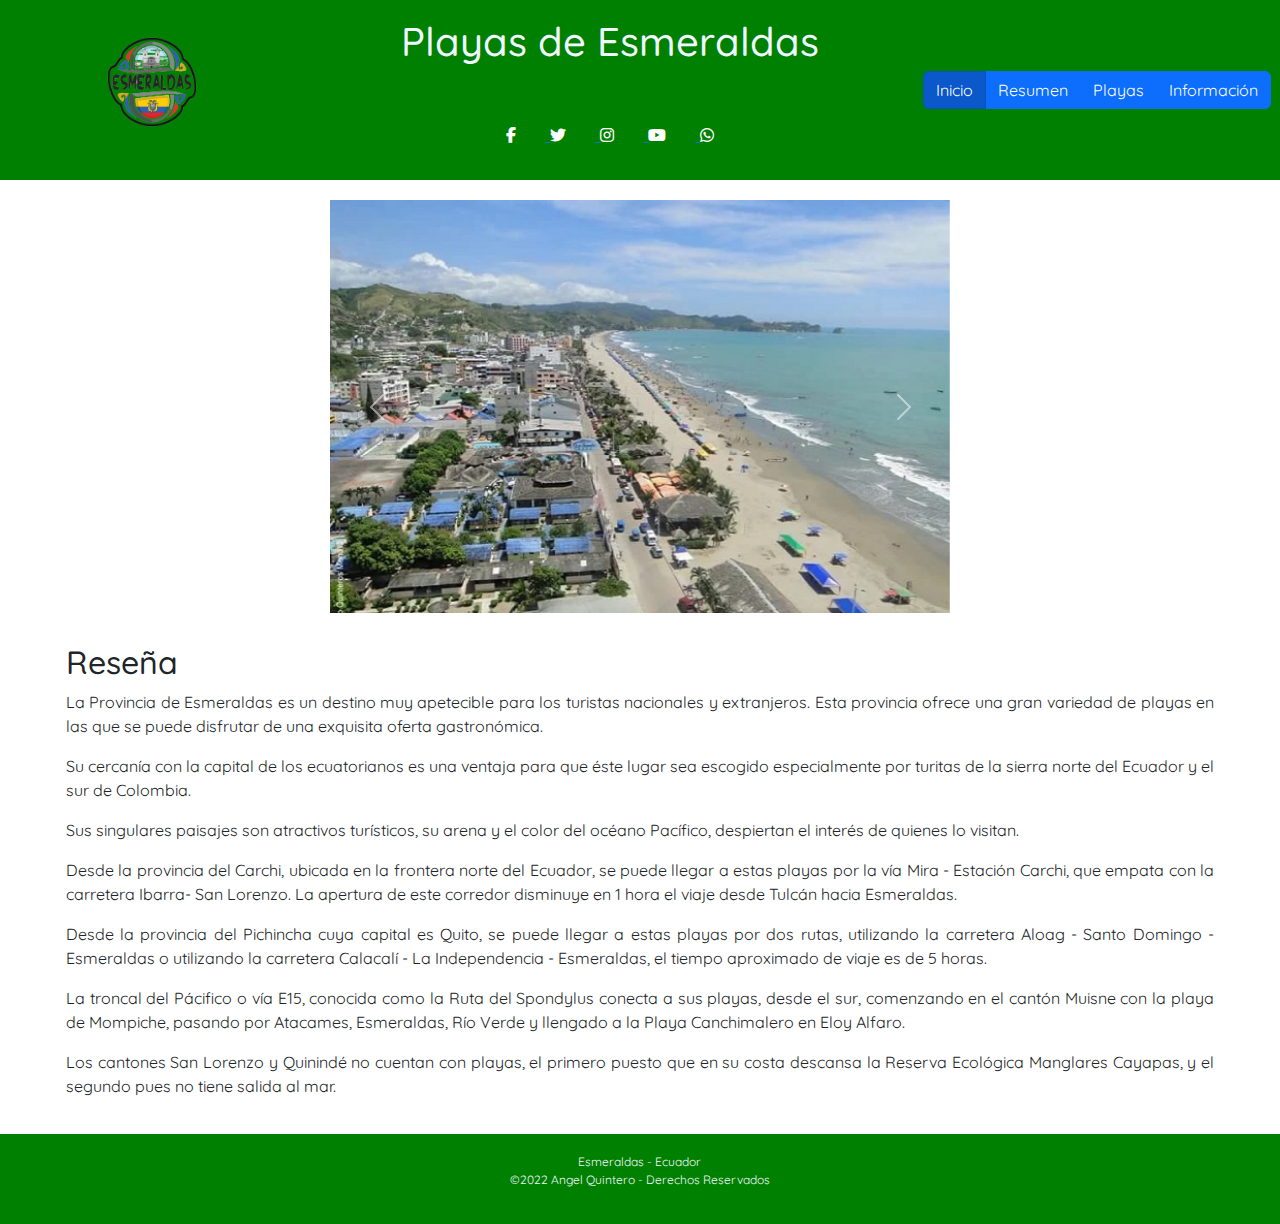
<file: index.html>
<!DOCTYPE html>
<html lang="en">
<head>
    <meta charset="UTF-8">
    <meta http-equiv="X-UA-Compatible" content="IE=edge">
    <meta name="viewport" content="width=device-width, initial-scale=1.0">
    <link rel="stylesheet" href="https://cdn.jsdelivr.net/npm/bootstrap@5.3.0-alpha1/dist/css/bootstrap.min.css">
    <link rel="stylesheet" href="https://cdn.jsdelivr.net/npm/@fortawesome/fontawesome-free@6.1.0/css/all.css">
    <link href="https://fonts.googleapis.com/css2?family=Prosto+One&family=Quicksand:wght@700&display=swap" rel="stylesheet">
    <link rel="stylesheet" href="css/estilos.css">
    <title>Playas Esmeraldas - Inicio</title>
</head>
<body>
    <header>
        <div class="contenedor1">
            <div class="cabecera logo">
                <figure>
                    <img src="images/logo.png"  width="90" height="90" alt="Esmeraldas">
                </figure>
            </div>
            <div class="cabecera titulo">
                <h1>Playas de Esmeraldas</h1>
            </div>
            <div class="cabecera icono">
                
                <a href="https://es-la.facebook.com/" target="_blank">
                    <i class="fab fa-facebook-f fa-1x" style="color:white; margin-right:30px"></i>
                </a>
                <a href="https://twitter.com/?lang=es" target="_blank"">
                    <i class="fab fa-twitter fa-1x" style="color: white;margin-right:30px"></i>
                </a>
                <a href="https://www.instagram.com/" target="_blank">
                    <i class="fab fa-instagram fa-1x" style="color: white;margin-right:30px"></i>
                </a>
                <a href="https://www.youtube.com/" target="_blank">
                    <i class="fab fa-youtube fa-1x" style="color: white;margin-right:30px"></i>
                </a>
                <a href="https://web.whatsapp.com/" target="_blank">
                    <i class="fab fa-whatsapp fa-1x" style="color: white;"> </i>
                </a>
            </div>
            <div class="cabecera enlace">
                <nav>
                    <div class="btn-group">
                        <a href="index.html" class="btn btn-primary active">Inicio</a>
                        <a href="resumen.html" class="btn btn-primary">Resumen</a>
                        <a href="playas.html" class="btn btn-primary">Playas</a>
                        <a href="informacion.html" class="btn btn-primary">Información</a>
                    </div>
                </nav>
            </div>
        </div>
    </header>
    <aside>
        <div class="contenedor2">
            <div></div>
            <div>
                <div id="1" class="carousel slide">
                    <div class="carousel-inner">
                    <div class="carousel-item active">
                        <img src="images/atacames.jpg" class="d-block w-100" alt="Atacames">
                    </div>
                    <div class="carousel-item">
                        <img src="images/mompiche.jpg" class="d-block w-100" alt="Mompiche">
                    </div>
                    <div class="carousel-item">
                        <img src="images/tonsupa.jpg" class="d-block w-100" alt="Tonsupa">
                    </div>
                    <div class="carousel-item">
                        <img src="images/muisne.jpg" class="d-block w-100" alt="Muisne">
                    </div>
                    <div class="carousel-item">
                        <img src="images/sua.jpg" class="d-block w-100" alt="Súa">
                    </div>
                    </div>
                    <button class="carousel-control-prev" type="button" data-bs-target="#1" data-bs-slide="prev">
                    <span class="carousel-control-prev-icon" aria-hidden="true"></span>
                    <span class="visually-hidden">Anterior</span>
                    </button>
                    <button class="carousel-control-next" type="button" data-bs-target="#1" data-bs-slide="next">
                    <span class="carousel-control-next-icon" aria-hidden="true"></span>
                    <span class="visually-hidden">Siguiente</span>
                    </button>
                </div>
            </div>
            <div></div>
        </div>
    </aside>
    <section>
        <div class="contenedor3">
            <div></div>
            <div>
                <h2>Reseña</h2>
                La Provincia de Esmeraldas es un destino muy apetecible para los turistas nacionales y extranjeros. Esta provincia ofrece una gran variedad de playas en las que se puede disfrutar de una exquisita oferta gastronómica.</p>Su cercanía con la capital de los ecuatorianos es una ventaja para que éste lugar sea escogido especialmente por turitas de la sierra norte del Ecuador y el sur de Colombia.</p>Sus singulares paisajes son atractivos turísticos, su arena y el color del océano Pacífico, despiertan el interés de quienes lo visitan.</p>Desde la provincia del Carchi, ubicada en la frontera norte del Ecuador, se puede llegar a estas playas por la vía Mira - Estación Carchi, que empata con la carretera Ibarra- San Lorenzo. La apertura de este corredor disminuye en 1 hora el viaje desde Tulcán hacia Esmeraldas.</p>Desde la provincia del Pichincha cuya capital es Quito, se puede llegar a estas playas por dos rutas, utilizando la carretera Aloag - Santo Domingo - Esmeraldas o utilizando la carretera Calacalí - La Independencia - Esmeraldas, el tiempo aproximado de viaje es de 5 horas.</p>La troncal del Pácifico o vía E15, conocida como la Ruta del Spondylus conecta a sus playas, desde el sur, comenzando en el cantón Muisne con la playa de Mompiche, pasando por Atacames, Esmeraldas, Río Verde y llengado a la Playa Canchimalero en Eloy Alfaro.</p>Los cantones San Lorenzo y Quinindé no cuentan con playas, el primero puesto que en su costa descansa la Reserva Ecológica Manglares Cayapas, y el segundo pues no tiene salida al mar.</p>
            </div>
            <div></div>
        </div>
    </section>
    <footer>
        <div class="contenedor4">
            <div></div>
                <div>
                    <address>
                        Esmeraldas - Ecuador <br>
                        ©2022 Angel Quintero - Derechos Reservados
                    </address>
                </div>
            <div></div>
        </div>
    </footer>
    <script 
      src="https://cdn.jsdelivr.net/npm/bootstrap@5.3.0-alpha1/dist/js/bootstrap.bundle.min.js">
    </script>
</body>
</html>
</file>
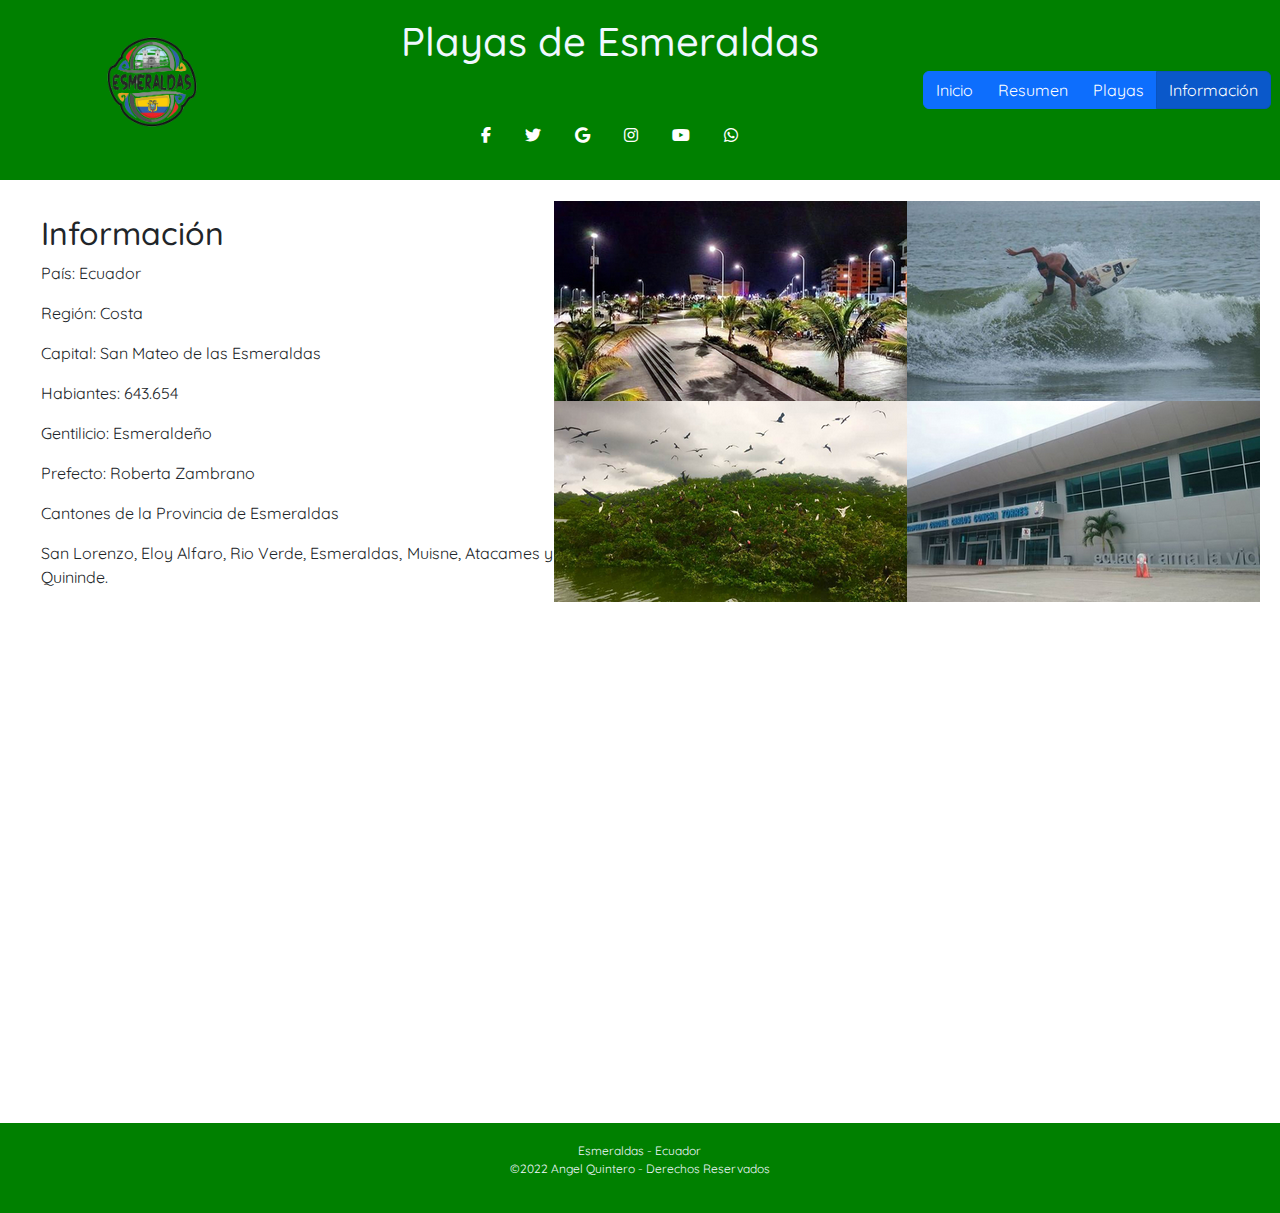
<file: informacion.html>
<!DOCTYPE html>
<html lang="en">
<head>
    <meta charset="UTF-8">
    <meta http-equiv="X-UA-Compatible" content="IE=edge">
    <meta name="viewport" content="width=device-width, initial-scale=1.0">
    <link rel="stylesheet" href="https://cdn.jsdelivr.net/npm/bootstrap@5.3.0-alpha1/dist/css/bootstrap.min.css">
    <link rel="stylesheet" href="https://cdn.jsdelivr.net/npm/@fortawesome/fontawesome-free@6.1.0/css/all.css">
    <link href="https://fonts.googleapis.com/css2?family=Prosto+One&family=Quicksand:wght@700&display=swap" rel="stylesheet">
    <link rel="stylesheet" href="css/estilos.css">
    <title>Playas Esmeraldas - Información</title>
</head>
<body>
    <header>
        <div class="contenedor1">
            <div class="cabecera logo">
                <figure>
                    <img src="images/logo.png"  width="90" height="90" alt="Esmeraldas">
                </figure>
            </div>

            <div class="cabecera titulo">
                <h1>Playas de Esmeraldas</h1>
            </div>
            <div class="cabecera icono">
                <i class="fab fa-facebook-f fa-1x" style="color:white; margin-right:30px"></i>
                <i class="fab fa-twitter fa-1x" style="color: white;margin-right:30px"> </i>
                <i class="fab fa-google fa-1x" style="color: white;margin-right:30px"> </i>
                <i class="fab fa-instagram fa-1x" style="color: white;margin-right:30px"> </i>
                <i class="fab fa-youtube fa-1x" style="color: white;margin-right:30px"> </i>
                <i class="fab fa-whatsapp fa-1x" style="color: white;"> </i>
            </div>
            <div class="cabecera enlace">
                <nav>
                    <div class="btn-group">
                        <a href="index.html" class="btn btn-primary">Inicio</a>
                        <a href="resumen.html" class="btn btn-primary">Resumen</a>
                        <a href="playas.html" class="btn btn-primary">Playas</a>
                        <a href="informacion.html" class="btn btn-primary active">Información</a>
                    </div>
                </nav>
            </div>
        </div>
    </header>
    <aside>
        <div class="contenedor3">
            <div></div>
            <div>
                <h2>Información</h2>
                    País: Ecuador</p>
                    Región: Costa</p>
                    Capital: San Mateo de las Esmeraldas</p>
                    Habiantes: 643.654</p>
                    Gentilicio: Esmeraldeño</p>
                    Prefecto: Roberta Zambrano</p>
                    Cantones de la Provincia de Esmeraldas</p>
                    San Lorenzo, Eloy Alfaro, Rio Verde, Esmeraldas, Muisne, Atacames y Quininde.</p>
            </div>
            <div>
                <figure>
                    <img src="images/ciudad.png"  alt="Esmeraldas">
                </figure>
            </div>
            <div></div>
        </div>
    </aside>
    <section>
        <div></div>
        <div>
            <center><iframe width="850" height="478" src="https://www.youtube.com/embed/8iqXsg2WEwg" title="Esmeraldas la provincia verde" frameborder="0" allow="accelerometer; clipboard-write; encrypted-media; gyroscope; picture-in-picture"></iframe></center>
        </div>
        <div></div>
    </section>
    <footer>
        <div class="contenedor4">
            <div></div>
                <div>
                    <address>
                        Esmeraldas - Ecuador <br>
                        ©2022 Angel Quintero - Derechos Reservados
                    </address>
                </div>
            <div></div>
        </div>
    </footer>
    <script 
      src="https://cdn.jsdelivr.net/npm/bootstrap@5.3.0-alpha1/dist/js/bootstrap.bundle.min.js">
    </script>
</body>
</html>
</file>
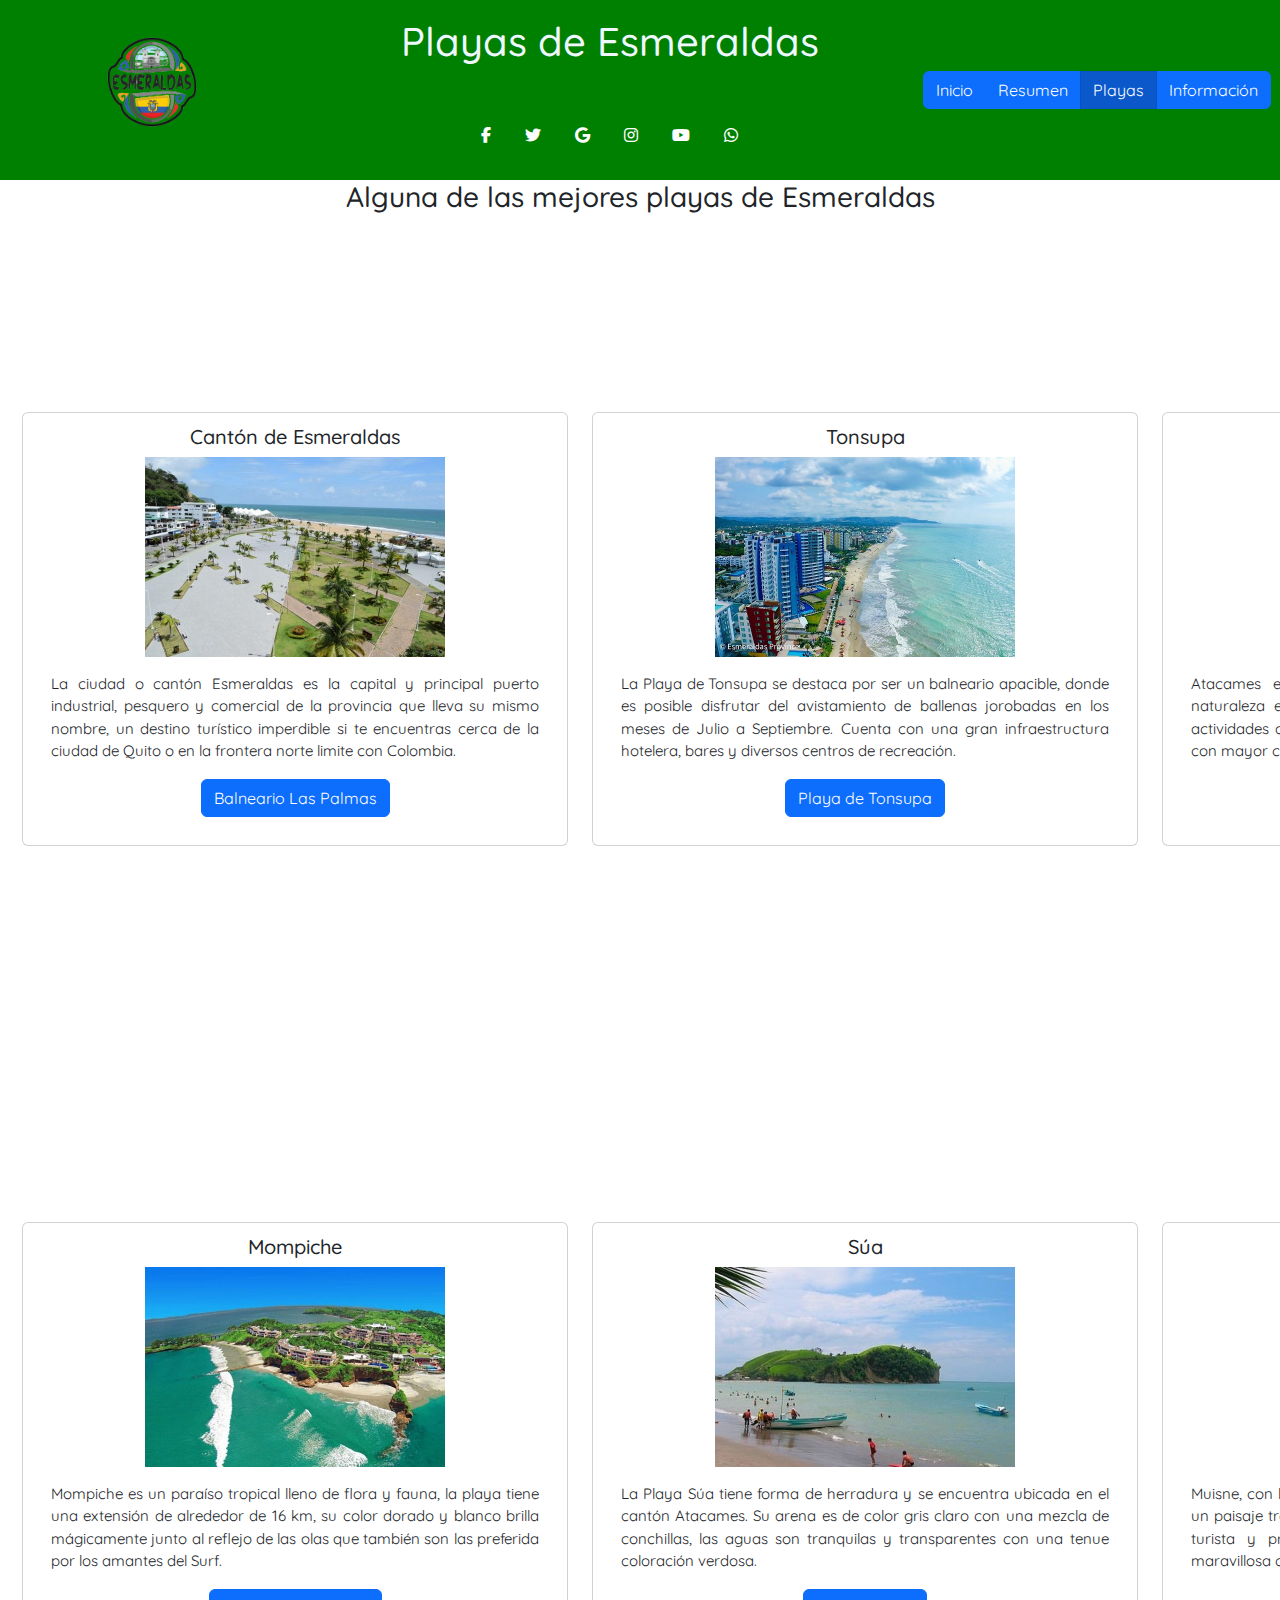
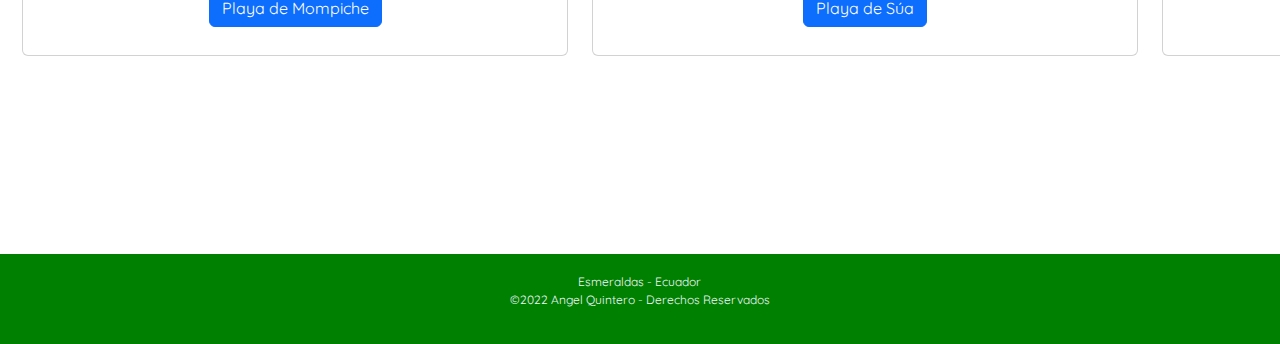
<file: playas.html>
<!DOCTYPE html>
<html lang="en">
<head>
    <meta charset="UTF-8">
    <meta http-equiv="X-UA-Compatible" content="IE=edge">
    <meta name="viewport" content="width=device-width, initial-scale=1.0">
    <link rel="stylesheet" href="https://cdn.jsdelivr.net/npm/bootstrap@5.3.0-alpha1/dist/css/bootstrap.min.css">
    <link rel="stylesheet" href="https://cdn.jsdelivr.net/npm/@fortawesome/fontawesome-free@6.1.0/css/all.css">
    <link href="https://fonts.googleapis.com/css2?family=Prosto+One&family=Quicksand:wght@700&display=swap" rel="stylesheet">
    <link rel="stylesheet" href="css/estilos.css">
    <title>Playas Esmeraldas - Playas</title>
</head>
<body>
    <header>
        <div class="contenedor1">
            <div class="cabecera logo">
                <figure>
                    <img src="images/logo.png"  width="90" height="90" alt="Esmeraldas">
                </figure>
            </div>
            <div class="cabecera titulo">
                <h1>Playas de Esmeraldas</h1>
            </div>
            <!--div class="cabecera icono">
                <i class="fab fa-facebook-f fa-2x" style="color: #3b5998; margin-right:30px"></i>
                <i class="fab fa-twitter fa-2x" style="color: #55acee;margin-right:30px"> </i>
                <i class="fab fa-google fa-2x" style="color: #dd4b39;margin-right:30px"> </i>
                <i class="fab fa-instagram fa-2x" style="color: #ac2bac;margin-right:30px"> </i>
                <i class="fab fa-youtube fa-2x" style="color: #ed302f;margin-right:30px"> </i>
                <i class="fab fa-whatsapp fa-2x" style="color: #25d366;"> </i>
            </div>-->
            <div class="cabecera icono">
                <i class="fab fa-facebook-f fa-1x" style="color:white; margin-right:30px"></i>
                <i class="fab fa-twitter fa-1x" style="color: white;margin-right:30px"> </i>
                <i class="fab fa-google fa-1x" style="color: white;margin-right:30px"> </i>
                <i class="fab fa-instagram fa-1x" style="color: white;margin-right:30px"> </i>
                <i class="fab fa-youtube fa-1x" style="color: white;margin-right:30px"> </i>
                <i class="fab fa-whatsapp fa-1x" style="color: white;"> </i>
            </div>
            <div class="cabecera enlace">
                <nav>
                    <div class="btn-group">
                        <a href="index.html" class="btn btn-primary">Inicio</a>
                        <a href="resumen.html" class="btn btn-primary">Resumen</a>
                        <a href="playas.html" class="btn btn-primary active">Playas</a>
                        <a href="informacion.html" class="btn btn-primary">Información</a>
                    </div>
                </nav>
            </div>
        </div>
    </header>
    <section>
        <center><h3>Alguna de las mejores playas de Esmeraldas</h3></center>
        <center><div class="contenedor6">
            <div class="card">
                <h5 class="card-title">Cantón de Esmeraldas</h5>
                <img src="images/laspalmas.jpg" width="300" height="200" alt="Las Palmas">
                <div class="card-body"> 
                    <p class="card-text">La ciudad o cantón Esmeraldas es la capital y principal puerto industrial, pesquero y comercial de la provincia que lleva su mismo nombre, un destino turístico imperdible si te encuentras cerca de la ciudad de Quito o en la frontera norte limite con Colombia.</p>
                    <center><a href="https://ecuadoralmundo.com/lugares/turismo-playa-de-las-palmas/" class="btn btn-primary">Balneario Las Palmas</a></center>
                </div>
            </div>
            <div class="card">
                <h5 class="card-title">Tonsupa</h5>
                <img src="images/tonsupa.jpg" width="300" height="200" alt="Playa de Tonsupa">
                <div class="card-body">
                    <p class="card-text">La Playa de Tonsupa se destaca por ser un balneario apacible, donde es posible disfrutar del avistamiento de ballenas jorobadas en los meses de Julio a Septiembre. Cuenta con una gran infraestructura hotelera, bares y diversos centros de recreación.</p>
                    <center><a href="https://www.planetandes.com/es/ecuador/costa/esmeraldas/playa-tonsupa/" class="btn btn-primary">Playa de Tonsupa</a></center>
                </div>
            </div>
            <div class="card">
                <h5 class="card-title">Atacames</h5>
                <img src="images/atacames.jpg" width="300" height="200" alt="Las Palmas">
                <div class="card-body">
                    <p class="card-text">Atacames es un atractivo turístico por sus grandes playas y naturaleza en abundancia, sus deliciosos platos típicos y diversas actividades donde se resalta su folclore; siendo así una de las playas con mayor concurrencia turística dentro de Ecuador.</p>
                    <center><a href="https://www.ecuador-turistico.com/2012/01/playa-de-atacames-ecuador-turistico.html" class="btn btn-primary">Playa de Atacames</a></center>
                </div>
            </div>
            <div class="card">
                <h5 class="card-title">Mompiche</h5>
                <img src="images/mompiche.jpg" width="300" height="200" alt="Las Palmas">
                <div class="card-body"> 
                    <p class="card-text">Mompiche es un paraíso tropical lleno de flora y fauna, la playa tiene una extensión de alrededor de 16 km, su color dorado y blanco brilla mágicamente junto al reflejo de las olas que también son las preferida por los amantes del Surf.</p>
                    <center><a href="https://www.planetandes.com/es/ecuador/costa/esmeraldas/mompiche/" class="btn btn-primary">Playa de Mompiche</a></center>
                </div>
            </div>
            <div class="card">
                <h5 class="card-title">Súa</h5>
                <img src="images/sua.jpg" width="300" height="200" alt="Playa de Tonsupa">
                <div class="card-body">
                    <p class="card-text">La Playa Súa tiene forma de herradura y se encuentra ubicada en el cantón Atacames. Su arena es de color gris claro con una mezcla de conchillas, las aguas son tranquilas y transparentes con una tenue coloración verdosa.</p>
                    <center><a href="https://www.planetandes.com/es/ecuador/costa/esmeraldas/playa-sua/" class="btn btn-primary">Playa de Súa</a></center>
                </div>
            </div>
            <div class="card">
                <h5 class="card-title">Muisne</h5>
                <img src="images/muisne.jpg" width="300" height="200" alt="Las Palmas">
                <div class="card-body">
                    <p class="card-text">Muisne, con la belleza de sus playas y palmeras que la rodean, crean un paisaje tropical, es considerada como un paraíso preferida por los turista y propios del cantón para observar por las tardes la maravillosa caída del sol, siendo el deleite de muchos.</p>
                    <center><a href="https://ec.viajandox.com/muisne/playa-de-muisne-A1394" class="btn btn-primary">Playa de Muisne</a></center>
                </div>
            </div>
        </div></center>
    </section>
    <aside></aside>
    <footer>
        <div class="contenedor4">
            <div></div>
                <div>
                    <address>
                        Esmeraldas - Ecuador <br>
                        ©2022 Angel Quintero - Derechos Reservados
                    </address>
                </div>
            <div></div>
        </div>
    </footer>
    <script 
      src="https://cdn.jsdelivr.net/npm/bootstrap@5.3.0-alpha1/dist/js/bootstrap.bundle.min.js">
    </script>
</body>
</html>
</file>
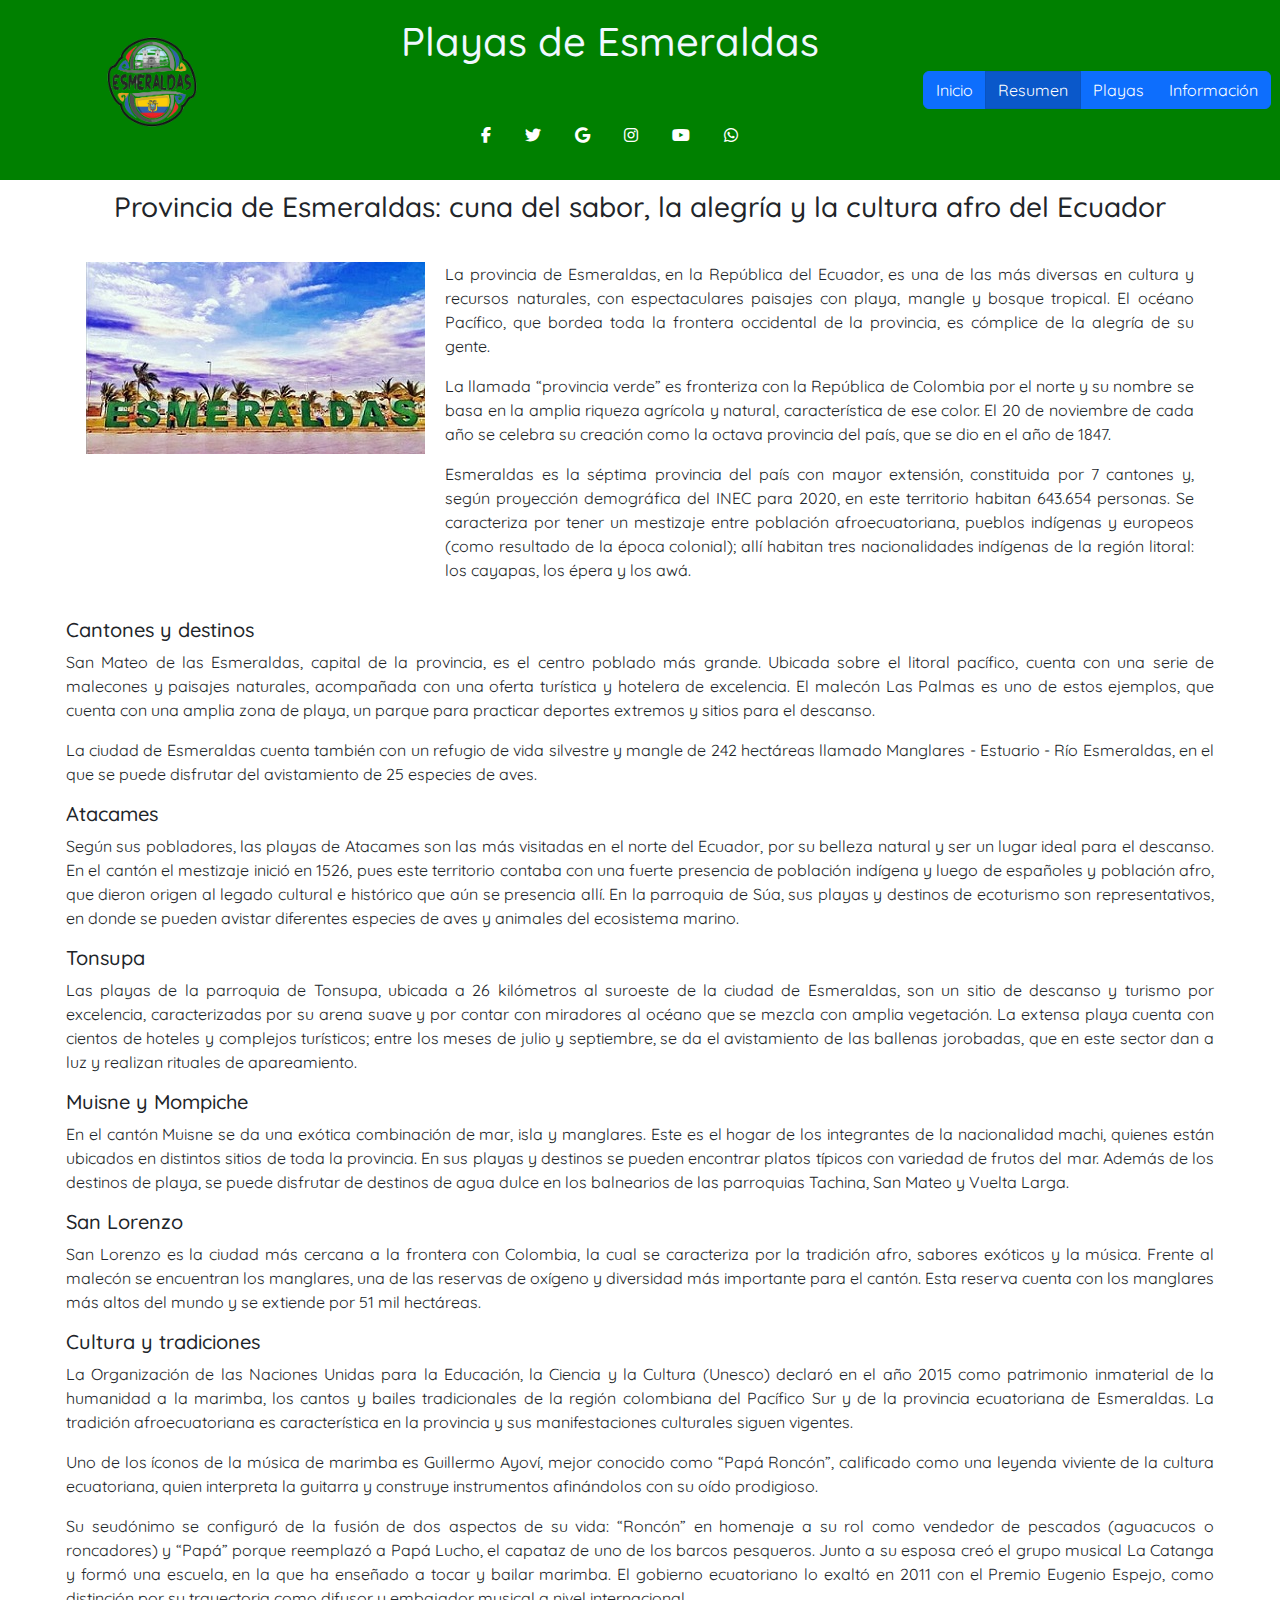
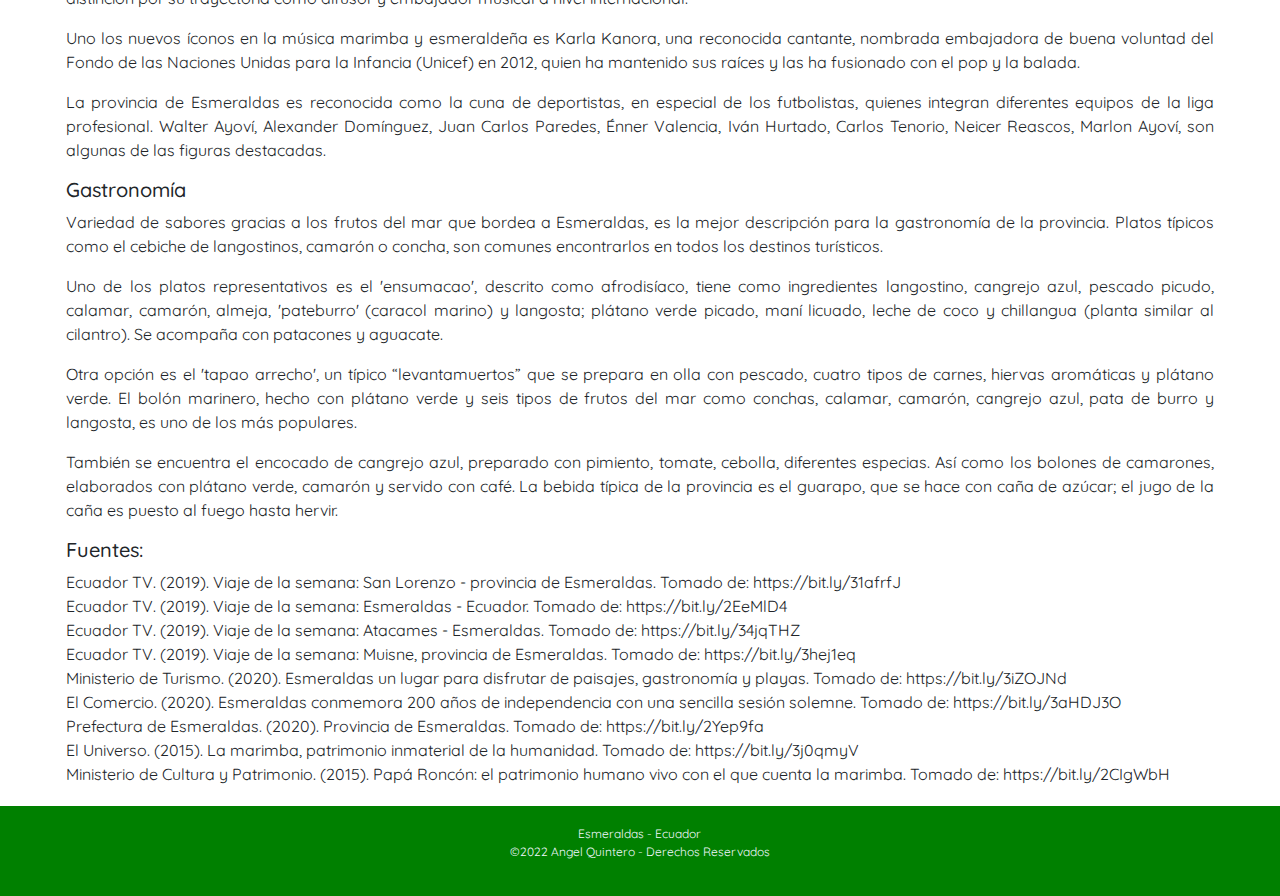
<file: resumen.html>
<!DOCTYPE html>
<html lang="en">
<head>
    <meta charset="UTF-8">
    <meta http-equiv="X-UA-Compatible" content="IE=edge">
    <meta name="viewport" content="width=device-width, initial-scale=1.0">
    <link rel="stylesheet" href="https://cdn.jsdelivr.net/npm/bootstrap@5.3.0-alpha1/dist/css/bootstrap.min.css">
    <link rel="stylesheet" href="https://cdn.jsdelivr.net/npm/@fortawesome/fontawesome-free@6.1.0/css/all.css">
    <link href="https://fonts.googleapis.com/css2?family=Prosto+One&family=Quicksand:wght@700&display=swap" rel="stylesheet">
    <link rel="stylesheet" href="css/estilos.css">
    <title>Playas Esmeraldas - Resumen</title>
</head>
<body>
    <header>
        <div class="contenedor1">
            <div class="cabecera logo">
                <figure>
                    <img src="images/logo.png"  width="90" height="90" alt="Esmeraldas">
                </figure>
            </div>
            <div class="cabecera titulo">
                <h1>Playas de Esmeraldas</h1>
            </div>
            <div class="cabecera icono">
                <i class="fab fa-facebook-f fa-1x" style="color:white; margin-right:30px"></i>
                <i class="fab fa-twitter fa-1x" style="color: white;margin-right:30px"> </i>
                <i class="fab fa-google fa-1x" style="color: white;margin-right:30px"> </i>
                <i class="fab fa-instagram fa-1x" style="color: white;margin-right:30px"> </i>
                <i class="fab fa-youtube fa-1x" style="color: white;margin-right:30px"> </i>
                <i class="fab fa-whatsapp fa-1x" style="color: white;"> </i>
            </div>
            <div class="cabecera enlace">
                <nav>
                    <div class="btn-group">
                        <a href="index.html" class="btn btn-primary">Inicio</a>
                        <a href="resumen.html" class="btn btn-primary active">Resumen</a>
                        <a href="playas.html" class="btn btn-primary">Playas</a>
                        <a href="informacion.html" class="btn btn-primary">Información</a>
                    </div>
                </nav>
            </div>
        </div>
    </header>
    <aside>
        <div class="contenedor5">
            <div></div>
            <div class="asde titulo1">
                <h3>Provincia de Esmeraldas: cuna del sabor, la alegría y la cultura afro del Ecuador</h3>
            </div>
            <div class="asde img">
                <figure>
                    <img src="images/Esmeraldas.jpeg" alt="Esmeraldas">
                </figure>
            </div>
            <div class="asde text">
                La provincia de Esmeraldas, en la República del Ecuador, es una de las más diversas en cultura y recursos naturales, con espectaculares paisajes con playa, mangle y bosque tropical. El océano Pacífico, que bordea toda la frontera occidental de la provincia, es cómplice de la alegría de su gente.</p>La llamada “provincia verde” es fronteriza con la República de Colombia por el norte y su nombre se basa en la amplia riqueza agrícola y natural, característica de ese color. El 20 de noviembre de cada año se celebra su creación como la octava provincia del país, que se dio en el año de 1847.</p>Esmeraldas es la séptima provincia del país con mayor extensión, constituida por 7 cantones y, según proyección demográfica del INEC para 2020, en este territorio habitan 643.654 personas. Se caracteriza por tener un mestizaje entre población afroecuatoriana, pueblos indígenas y europeos (como resultado de la época colonial); allí habitan tres nacionalidades indígenas de la región litoral: los cayapas, los épera y los awá.<p>
            </div>
            <div></div>
        </div>
    </aside>
    <section>
        <div class="contenedor3">
            <div></div>
            <div>
                <h5>Cantones y destinos</h5>
                San Mateo de las Esmeraldas, capital de la provincia, es el centro poblado más grande. Ubicada sobre el litoral pacífico, cuenta con una serie de malecones y paisajes naturales, acompañada con una oferta turística y hotelera de excelencia. El malecón Las Palmas es uno de estos ejemplos, que cuenta con una amplia zona de playa, un parque para practicar deportes extremos y sitios para el descanso.</p>La ciudad de Esmeraldas cuenta también con un refugio de vida silvestre y mangle de 242 hectáreas llamado Manglares - Estuario - Río Esmeraldas, en el que se puede disfrutar del avistamiento de 25 especies de aves.<p>
                <h5>Atacames</h5>
                Según sus pobladores, las playas de Atacames son las más visitadas en el norte del Ecuador, por su belleza natural y ser un lugar ideal para el descanso. En el cantón el mestizaje inició en 1526, pues este territorio contaba con una fuerte presencia de población indígena y luego de españoles y población afro, que dieron origen al legado cultural e histórico que aún se presencia allí. En la parroquia de Súa, sus playas y destinos de ecoturismo son representativos, en donde se pueden avistar diferentes especies de aves y animales del ecosistema marino.<p>
                <h5>Tonsupa</h5>
                Las playas de la parroquia de Tonsupa, ubicada a 26 kilómetros al suroeste de la ciudad de Esmeraldas, son un sitio de descanso y turismo por excelencia, caracterizadas por su arena suave y por contar con miradores al océano que se mezcla con amplia vegetación. La extensa playa cuenta con cientos de hoteles y complejos turísticos; entre los meses de julio y septiembre, se da el avistamiento de las ballenas jorobadas, que en este sector dan a luz y realizan rituales de apareamiento.<p>
                <h5>Muisne y Mompiche</h5>
                En el cantón Muisne se da una exótica combinación de mar, isla y manglares. Este es el hogar de los integrantes de la nacionalidad machi, quienes están ubicados en distintos sitios de toda la provincia. En sus playas y destinos se pueden encontrar platos típicos con variedad de frutos del mar. Además de los destinos de playa, se puede disfrutar de destinos de agua dulce en los balnearios de las parroquias Tachina, San Mateo y Vuelta Larga.<p>
                <h5>San Lorenzo</h5>
                San Lorenzo es la ciudad más cercana a la frontera con Colombia, la cual se caracteriza por la tradición afro, sabores exóticos y la música. Frente al malecón se encuentran los manglares, una de las reservas de oxígeno y diversidad más importante para el cantón. Esta reserva cuenta con los manglares más altos del mundo y se extiende por 51 mil hectáreas.<p>
                <h5>Cultura y tradiciones</h5>
                La Organización de las Naciones Unidas para la Educación, la Ciencia y la Cultura (Unesco) declaró en el año 2015 como patrimonio inmaterial de la humanidad a la marimba, los cantos y bailes tradicionales de la región colombiana del Pacífico Sur y de la provincia ecuatoriana de Esmeraldas. La tradición afroecuatoriana es característica en la provincia y sus manifestaciones culturales siguen vigentes.</p>Uno de los íconos de la música de marimba es Guillermo Ayoví, mejor conocido como “Papá Roncón”, calificado como una leyenda viviente de la cultura ecuatoriana, quien interpreta la guitarra y construye instrumentos afinándolos con su oído prodigioso.</p>Su seudónimo se configuró de la fusión de dos aspectos de su vida: “Roncón” en homenaje a su rol como vendedor de pescados (aguacucos o roncadores) y “Papá” porque reemplazó a Papá Lucho, el capataz de uno de los barcos pesqueros. Junto a su esposa creó el grupo musical La Catanga y formó una escuela, en la que ha enseñado a tocar y bailar marimba. El gobierno ecuatoriano lo exaltó en 2011 con el Premio Eugenio Espejo, como distinción por su trayectoria como difusor y embajador musical a nivel internacional.</p>Uno los nuevos íconos en la música marimba y esmeraldeña es Karla Kanora, una reconocida cantante, nombrada embajadora de buena voluntad del Fondo de las Naciones Unidas para la Infancia (Unicef) en 2012, quien ha mantenido sus raíces y las ha fusionado con el pop y la balada.</p>La provincia de Esmeraldas es reconocida como la cuna de deportistas, en especial de los futbolistas, quienes integran diferentes equipos de la liga profesional. Walter Ayoví, Alexander Domínguez, Juan Carlos Paredes, Énner Valencia, Iván Hurtado, Carlos Tenorio, Neicer Reascos, Marlon Ayoví, son algunas de las figuras destacadas.<p>
                <h5>Gastronomía</h5>
                Variedad de sabores gracias a los frutos del mar que bordea a Esmeraldas, es la mejor descripción para la gastronomía de la provincia. Platos típicos como el cebiche de langostinos, camarón o concha, son comunes encontrarlos en todos los destinos turísticos.</p>Uno de los platos representativos es el 'ensumacao', descrito como afrodisíaco, tiene como ingredientes langostino, cangrejo azul, pescado picudo, calamar, camarón, almeja, 'pateburro' (caracol marino) y langosta; plátano verde picado, maní licuado, leche de coco y chillangua (planta similar al cilantro). Se acompaña con patacones y aguacate.</p>Otra opción es el 'tapao arrecho', un típico “levantamuertos” que se prepara en olla con pescado, cuatro tipos de carnes, hiervas aromáticas y plátano verde. El bolón marinero, hecho con plátano verde y seis tipos de frutos del mar como conchas, calamar, camarón, cangrejo azul, pata de burro y langosta, es uno de los más populares.</p>También se encuentra el encocado de cangrejo azul, preparado con pimiento, tomate, cebolla, diferentes especias. Así como los bolones de camarones, elaborados con plátano verde, camarón y servido con café. La bebida típica de la provincia es el guarapo, que se hace con caña de azúcar; el jugo de la caña es puesto al fuego hasta hervir.<p>
                <h5>Fuentes:</h5>
                Ecuador TV. (2019). Viaje de la semana: San Lorenzo - provincia de Esmeraldas. Tomado de: https://bit.ly/31afrfJ<br>
                Ecuador TV. (2019). Viaje de la semana: Esmeraldas - Ecuador. Tomado de: https://bit.ly/2EeMlD4<br>
                Ecuador TV. (2019). Viaje de la semana: Atacames - Esmeraldas. Tomado de: https://bit.ly/34jqTHZ<br>
                Ecuador TV. (2019). Viaje de la semana: Muisne, provincia de Esmeraldas. Tomado de: https://bit.ly/3hej1eq<br>
                Ministerio de Turismo. (2020). Esmeraldas un lugar para disfrutar de paisajes, gastronomía y playas. Tomado de: https://bit.ly/3iZOJNd<br>
                El Comercio. (2020). Esmeraldas conmemora 200 años de independencia con una sencilla sesión solemne. Tomado de: https://bit.ly/3aHDJ3O<br>
                Prefectura de Esmeraldas. (2020). Provincia de Esmeraldas. Tomado de: https://bit.ly/2Yep9fa<br>
                El Universo. (2015). La marimba, patrimonio inmaterial de la humanidad. Tomado de: https://bit.ly/3j0qmyV<br>
                Ministerio de Cultura y Patrimonio. (2015). Papá Roncón: el patrimonio humano vivo con el que cuenta la marimba. Tomado de: https://bit.ly/2CIgWbH<br>
            </div>
            <div></div>
        </div>
    </section>
    <footer>
        <div class="contenedor4">
            <div></div>
                <div>
                    <address>
                        Esmeraldas - Ecuador <br>
                        ©2022 Angel Quintero - Derechos Reservados
                    </address>
                </div>
            <div></div>
        </div>
    </footer>
    <script 
      src="https://cdn.jsdelivr.net/npm/bootstrap@5.3.0-alpha1/dist/js/bootstrap.bundle.min.js">
    </script>
</body>
</html>
</file>
<file: css/estilos.css>
body{font-family: 'Quicksand', sans-serif;}
.contenedor1{
    height: 20vh;
    background: green;
    display: grid;
    grid-template-columns: 0.5fr 1fr 0.6fr;
    grid-template-rows: 1fr 1fr;
    align-items: center;
    text-align: center;
    color: aliceblue;
}
.logo{grid-area: 1/1/3/2;}
.titulo{grid-area: 1/2/2/3;}
.icono{grid-area: 2/2/3/3;}
.enlace{grid-area: 1/3/3/3;}
.contenedor2{
    display:grid;
    grid-template-columns: 0.5fr 1fr 0.5fr;
    padding: 10px;
    margin: 10px;
    align-items: center;
    text-align: center;
}
.contenedor3{
    display:grid;
    grid-template-columns: 0.2fr 5fr 0.2fr;
    padding: 10px;
    margin: 10px;
    align-items: center;
    text-align: justify;
}
.contenedor4{
    grid-template-columns: 1fr 1fr 1fr;
    display: grid;
    height: 10vh;
    padding: 15px;
    align-items: center;
    text-align: center;
    color: aliceblue;
    font-size: 12px;
    background: green;
}
.contenedor5{
    display:grid;
    grid-template-columns: 0.1fr 1fr 5fr 0.1fr;
    align-items: top;
    text-align: justify;
    margin: 10px;
}
.contenedor6{
    display: grid;
    grid-template-columns: 1fr 1fr 1fr;
    grid-template-rows: 1fr 1fr;
    height: 180vh;
    width: 190vh;
    margin: 10px;
    align-items: center;
    text-align: justify;
    font-size: 15px;
}
.card{
    align-items: center;
    padding: 12px;
    margin:12px;
}
.titulo1{grid-area: 1/2/2/4;text-align: center;margin-bottom: 30px;}
.img{grid-area: 2/2/3/3;padding-left: 60px; padding-right:  10px;}
.text{grid-area: 2/3/3/4;padding-right: 60px; padding-left: 10px;}
</file>
